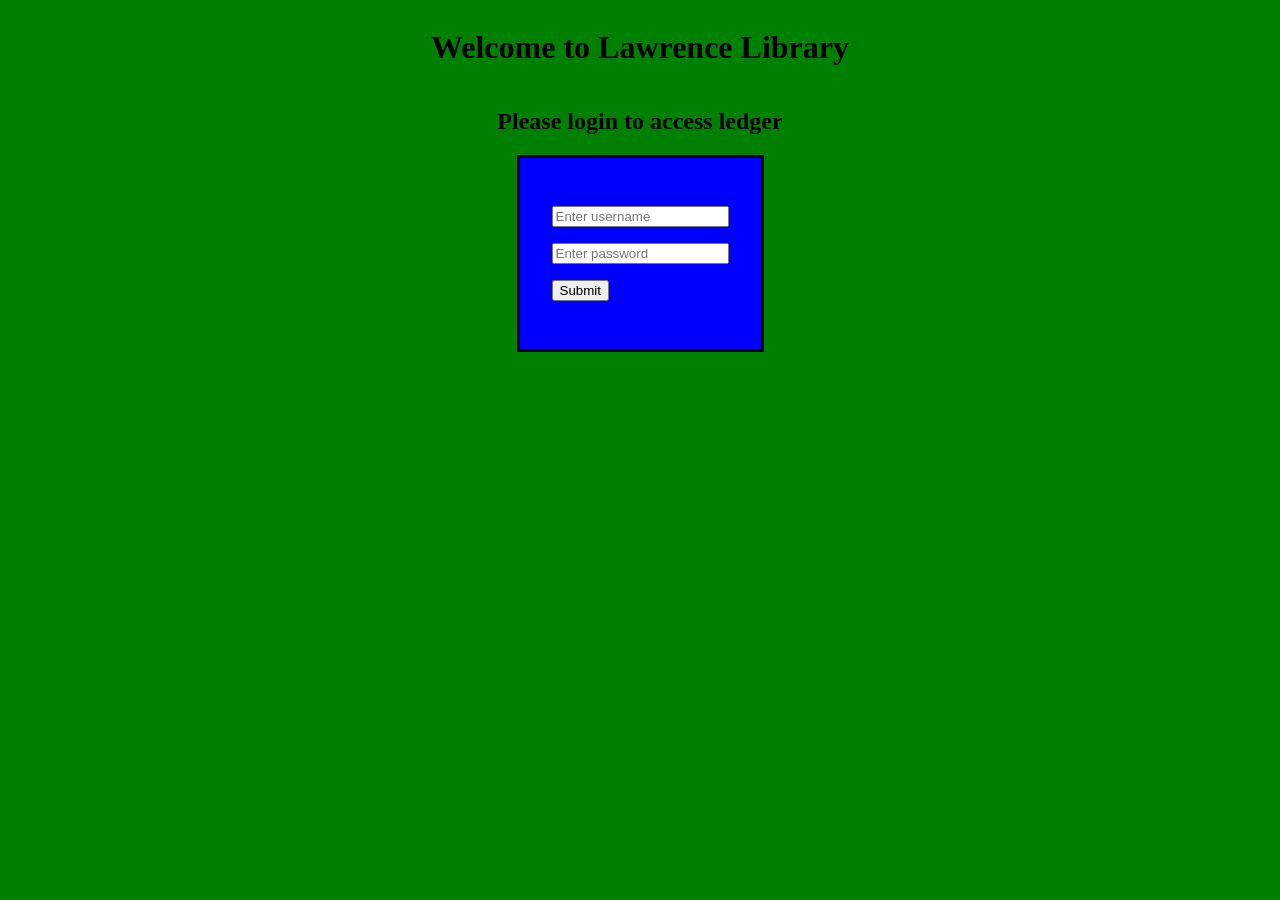
<file: index.html>
<!DOCTYPE html>
<html lang="en">
<head>
    <meta charset="UTF-8">
    <meta name="viewport" content="width=device-width, initial-scale=1.0">
    <script src="script.js" defer></script>
    <link rel="stylesheet"  href="styles.css">    
    <title>Lawrence Library Ledger</title>
</head>
<body>
    <h1>Welcome to Lawrence Library </h1>
    <h2>Please login to access ledger</h2>
    <form>
        <p> <input id="username1" type="text" placeholder="Enter username" required> </p>
        <p> <input id="password1" type="text" placeholder="Enter password" required> </p>
        <p> <input type="submit"> </p>
    </form>


    
</body>
</html>
</file>
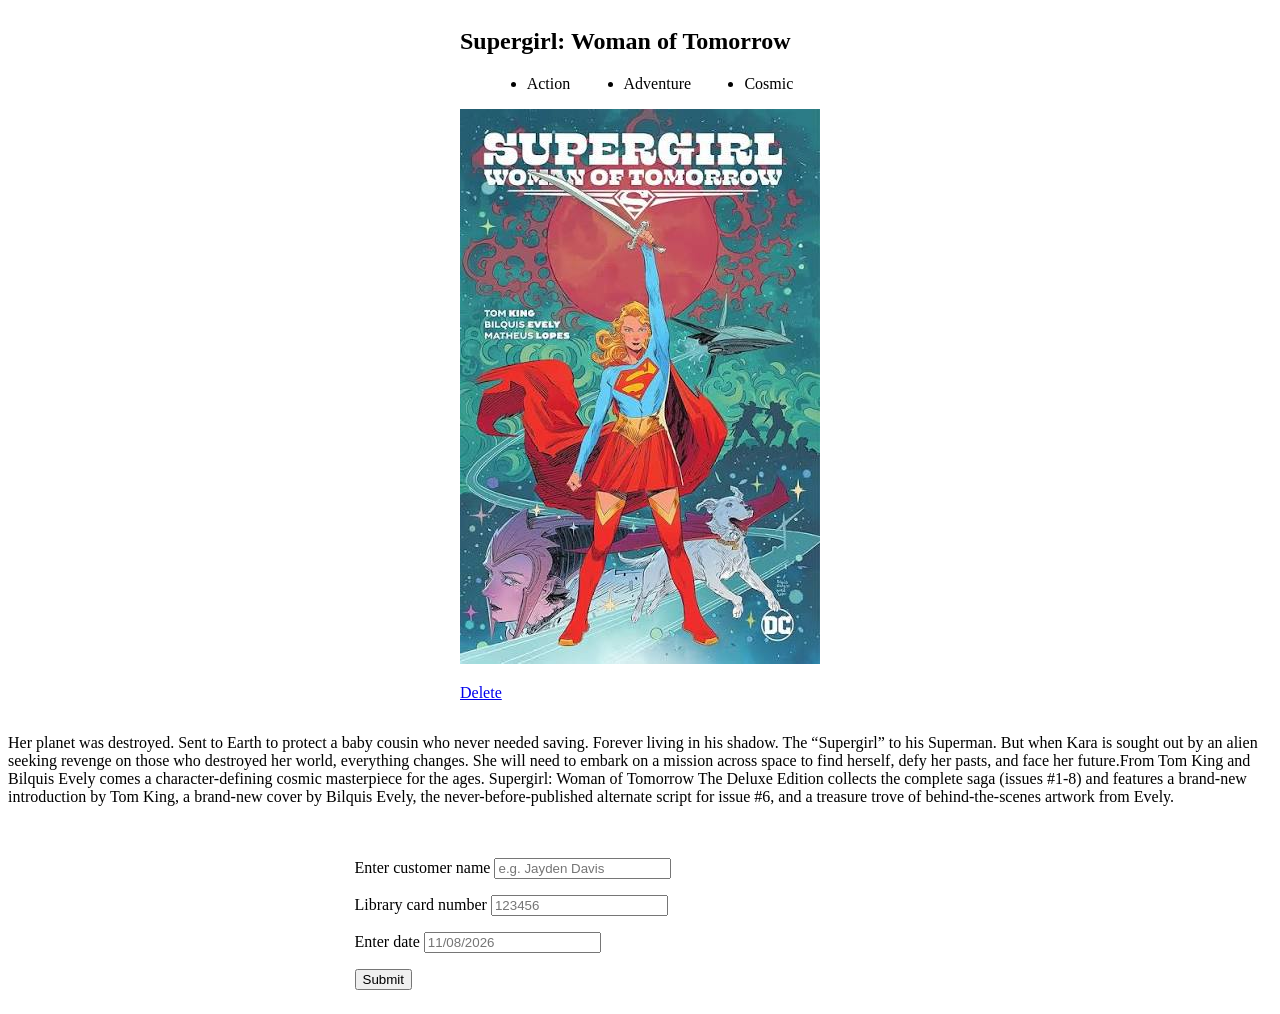
<file: book-page.html>
<!DOCTYPE html>
<html lang="en">

<head>
    <meta charset="UTF-8">
    <meta name="viewport" content="width=device-width, initial-scale=1.0">
    <link rel="stylesheet" href="./book-page.css">
    <script defer src="./book-page.js"></script>
    <title>Book Page</title>
</head>

<body>
    <section id="bookInfo">
        <header>
            <h1>Supergirl: Woman of Tomorrow</h1>
            <ul>
                <li>Action</li>
                <li>Adventure</li>
                <li>Cosmic</li>
            </ul>
        </header>
        <img src="./assets/supergirl.jpeg" alt="Supergirl Cover">
        <p>
            <a href="data-table.html">Delete</a>
        </p>


    </section>




    <section id="bookSummary">
        <div>
            <p> Her planet was destroyed. Sent to Earth to protect a baby cousin who never needed saving. Forever living
                in his shadow. The “Supergirl” to his Superman. But when Kara is sought out by an alien seeking revenge
                on those who destroyed her world, everything changes. She will need to embark on a mission across space
                to find herself, defy her pasts, and face her future.From Tom King and Bilquis Evely comes a
                character-defining cosmic masterpiece for the ages. Supergirl: Woman of Tomorrow The Deluxe Edition
                collects the complete saga (issues #1-8) and features a brand-new introduction by Tom King, a brand-new
                cover by Bilquis Evely, the never-before-published alternate script for issue #6, and a treasure trove
                of behind-the-scenes artwork from Evely.</p>
        </div>
    </section>


    <section id="bookLog">
        <form>

            <p>
                <label for="customerName">Enter customer name</label>
                <input name="name" id="customerName" type="text" placeholder="e.g. Jayden Davis" required>
            </p>

            <p>
                <label for="cardNo">Library card number</label>
                <input name="cardNumber" id="cardNo" type="text" placeholder="123456" required>
            </p>

            <p>
                <label for="dateRel">Enter date</label>
                <input name="date" id="dateRel" type="text" placeholder="11/08/2026" required>
            </p>
            <p>
                <button id="submitButton" type="submit">
                    Submit
                </button>
            </p>
            </form>

             <table id="logTable"> </table>
             
    </section>
</body>

</html>
</file>
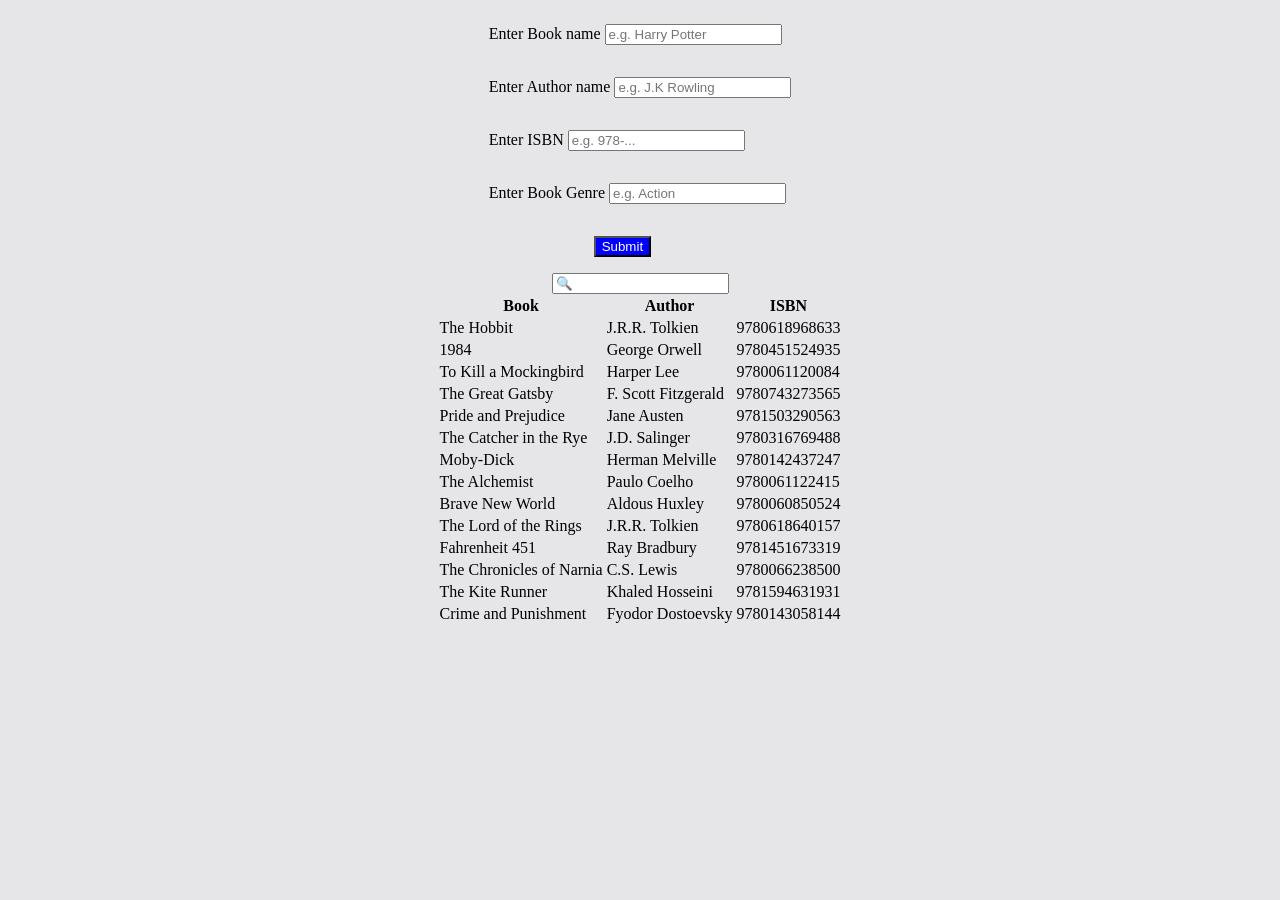
<file: data-table.html>
<!DOCTYPE html>
<html lang="en">

<head>
    <meta charset="UTF-8">
    <meta name="viewport" content="width=device-width, initial-scale=1.0">
    <link rel="stylesheet" href="data-table.css">
    <title>Library Table</title>
    <script defer src="data-table.js"></script>
</head>

<body>

    <section id="bookForm">
        <form>

            <p>
                <label for="bookInput">Enter Book name</label>
                <input 
                    name="book" 
                    id="bookInput" 
                    type="text" 
                    placeholder="e.g. Harry Potter" 
                    required
                >
            </p>

            <p>
                <label for="authorInput">Enter Author name</label>
                <input 
                    name="author" 
                    id="authorInput" 
                    type="text" 
                    placeholder="e.g. J.K Rowling" 
                    required
                >
            </p>

            <p>
                <label for="isbnInput">Enter ISBN</label>
                <input 
                    name="isbn" 
                    id="isbnInput" 
                    type="text" 
                    placeholder="e.g. 978-..." 
                    required
                >
            </p>

            <p>
                <label for="genreInput">Enter Book Genre</label>
                <input 
                    name="genre" 
                    id="genreInput" 
                    type="text" 
                    placeholder="e.g. Action" 
                    required
                >
            </p>

            <p>
                <button id="submitButton" type="submit">
                    Submit
                </button>
            </p>

        </form>
    </section>



    <section id="searchSection">
        <input type="text" id="searchBar" placeholder="🔍">
    </section>

    <section id="tableSection">
        <table id="bookTable"></table>
    </section>

</body>

</html>
</file>
<file: styles.css>
body{
    background-color: green;
    display: flex;
    flex-direction: column;
    justify-content: center;
    align-items: center;
}

form{
    border:solid  black;
    border-radius: 1px solid;
    padding: 2rem;
    background-color: blue;
}
</file>
<file: book-page.css>
body{
    display: flex;
    flex-direction: column;
    align-items: center;

}

ul{
    display: flex;
    flex-direction: row;
    justify-content: space-around;
}

#bookLog{
    display: flex;
    flex-direction: row;
    margin-top: 20px;
}

#bookLog table{
    padding-left: 250px;
}
</file>
<file: data-table.css>
body {
    display: flex;
    flex-direction: column;
    background-color: #e6e6e8;
    align-items: center;
}

form {
    display: flex;
    flex-direction: column;
}

#submitButton {
    margin-left: 105px;
    background-color: blue;
    color: white;
}

a{
    text-decoration: none;
    color: black;
}
</file>
